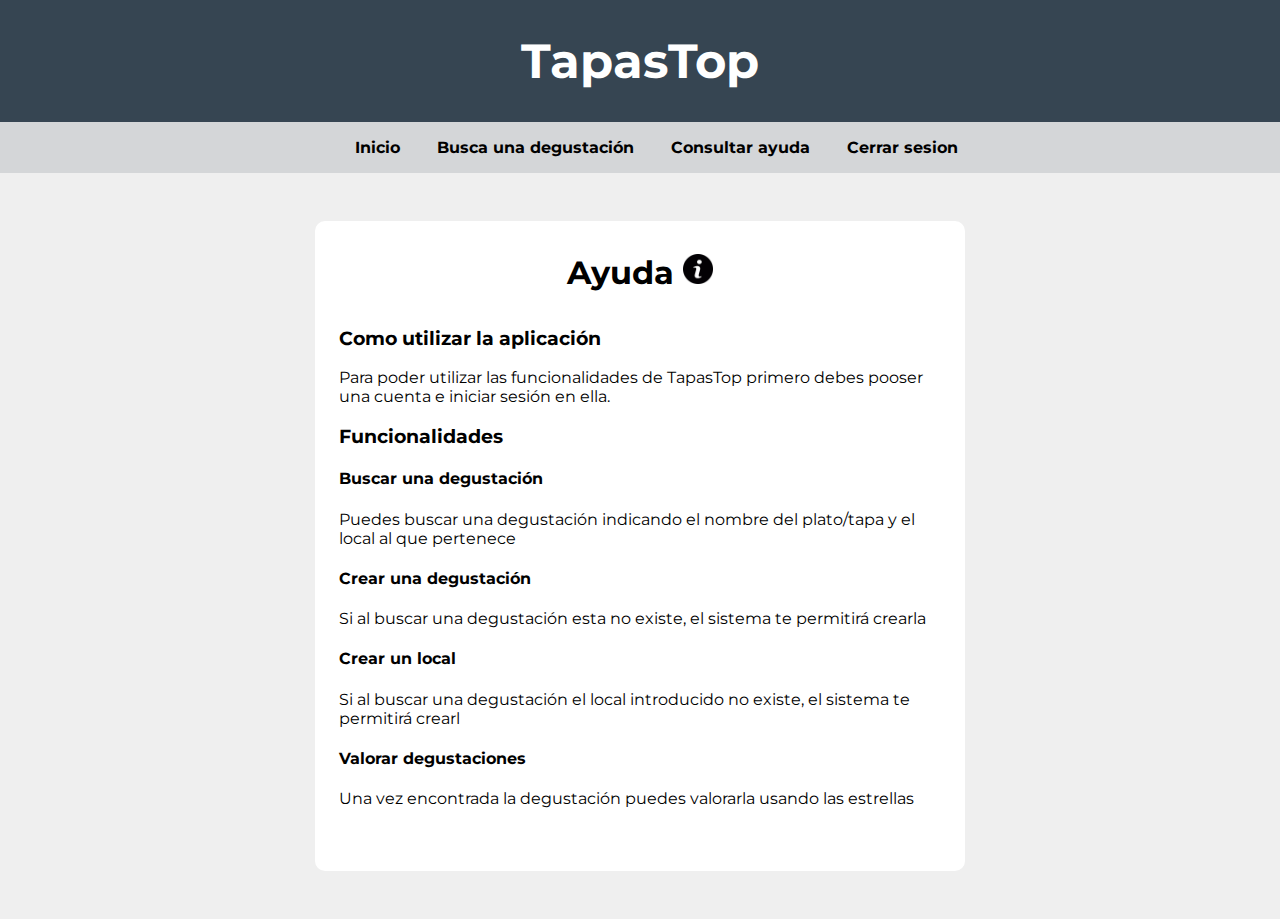
<file: ayuda.html>
<!DOCTYPE html>
</html>
<head>
    <title>TapasTop</title>
    <link rel="preconnect" href="https://fonts.googleapis.com">
    <link rel="preconnect" href="https://fonts.gstatic.com" crossorigin>
    <link href="https://fonts.googleapis.com/css2?family=Montserrat&family=Roboto&family=Roboto+Mono:ital,wght@1,200&display=swap" rel="stylesheet">
    <link rel="stylesheet" href="css/inicioStyle.css">
</head>
<body>
    <header id="titulo">
        <h1 class="title">TapasTop</h1>
    </header>
    <nav> 
        <a href="inicio.html" class="link">Inicio</a>
        <a href="buscar-degustacion.html" class="link">Busca una degustación</a>
        <a href="ayuda.html" class="link">Consultar ayuda</a>
        <a class="link" onclick="logout()" style="cursor: pointer;">Cerrar sesion</a>
    </nav>
    <section class="seccion1">
        <article class="ayuda">
            <h2> Ayuda <img src="images/ayuda.png" height="30px"></h2>
            <h3>Como utilizar la aplicación</h3>
            <p>Para poder utilizar las funcionalidades de TapasTop primero debes pooser una cuenta e iniciar sesión en ella.</p>
            <h3>Funcionalidades</h3>
            <h4> Buscar una degustación</h4> 
            <p> Puedes buscar una degustación indicando el nombre del plato/tapa y el local al que pertenece</p>  
            <h4> Crear una degustación</h4> 
            <p> Si al buscar una degustación esta no existe, el sistema te permitirá crearla</p>   
            <h4> Crear un local</h4>  
            <p> Si al buscar una degustación el local introducido no existe, el sistema te permitirá crearl</p>   
            <h4> Valorar degustaciones</h4>  
            <p> Una vez encontrada la degustación puedes valorarla usando las estrellas</p>          
        </article>
    </section>
    <script src="js/inicio.js"></script>
</body>
</html>
</file>
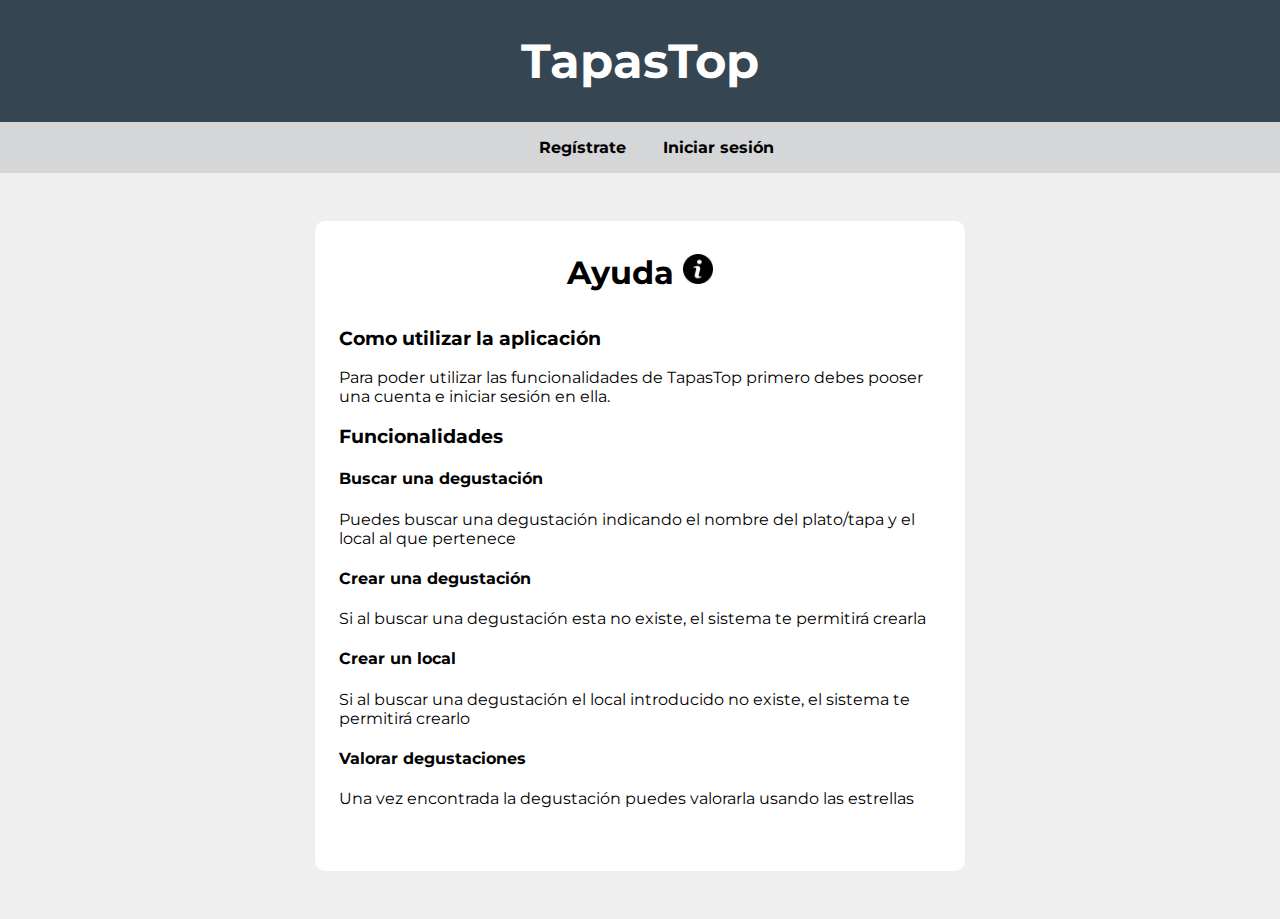
<file: ayuda1.html>
<!DOCTYPE html>
</html>
<head>
    <title>TapasTop</title>
    <link rel="preconnect" href="https://fonts.googleapis.com">
    <link rel="preconnect" href="https://fonts.gstatic.com" crossorigin>
    <link href="https://fonts.googleapis.com/css2?family=Montserrat&family=Roboto&family=Roboto+Mono:ital,wght@1,200&display=swap" rel="stylesheet">
    <link rel="stylesheet" href="css/inicioStyle.css">
</head>
<body>
    <header id="titulo">
        <h1 class="title">TapasTop</h1>
    </header>
    <nav> 
        <a href="index.html" class="link">Regístrate</a>
        <a href="login.html" class="link">Iniciar sesión</a>
    </nav>
    <section class="seccion1">
        <article class="ayuda">
            <h2> Ayuda <img src="images/ayuda.png" height="30px"></h2>
            <h3>Como utilizar la aplicación</h3>
            <p>Para poder utilizar las funcionalidades de TapasTop primero debes pooser una cuenta e iniciar sesión en ella.</p>
            <h3>Funcionalidades</h3>
            <h4> Buscar una degustación</h4> 
            <p> Puedes buscar una degustación indicando el nombre del plato/tapa y el local al que pertenece</p>  
            <h4> Crear una degustación</h4> 
            <p> Si al buscar una degustación esta no existe, el sistema te permitirá crearla</p>   
            <h4> Crear un local</h4>  
            <p> Si al buscar una degustación el local introducido no existe, el sistema te permitirá crearlo</p>      
            <h4> Valorar degustaciones</h4>  
            <p> Una vez encontrada la degustación puedes valorarla usando las estrellas</p>          
        </article>
    </section>
</body>
</html>
</file>
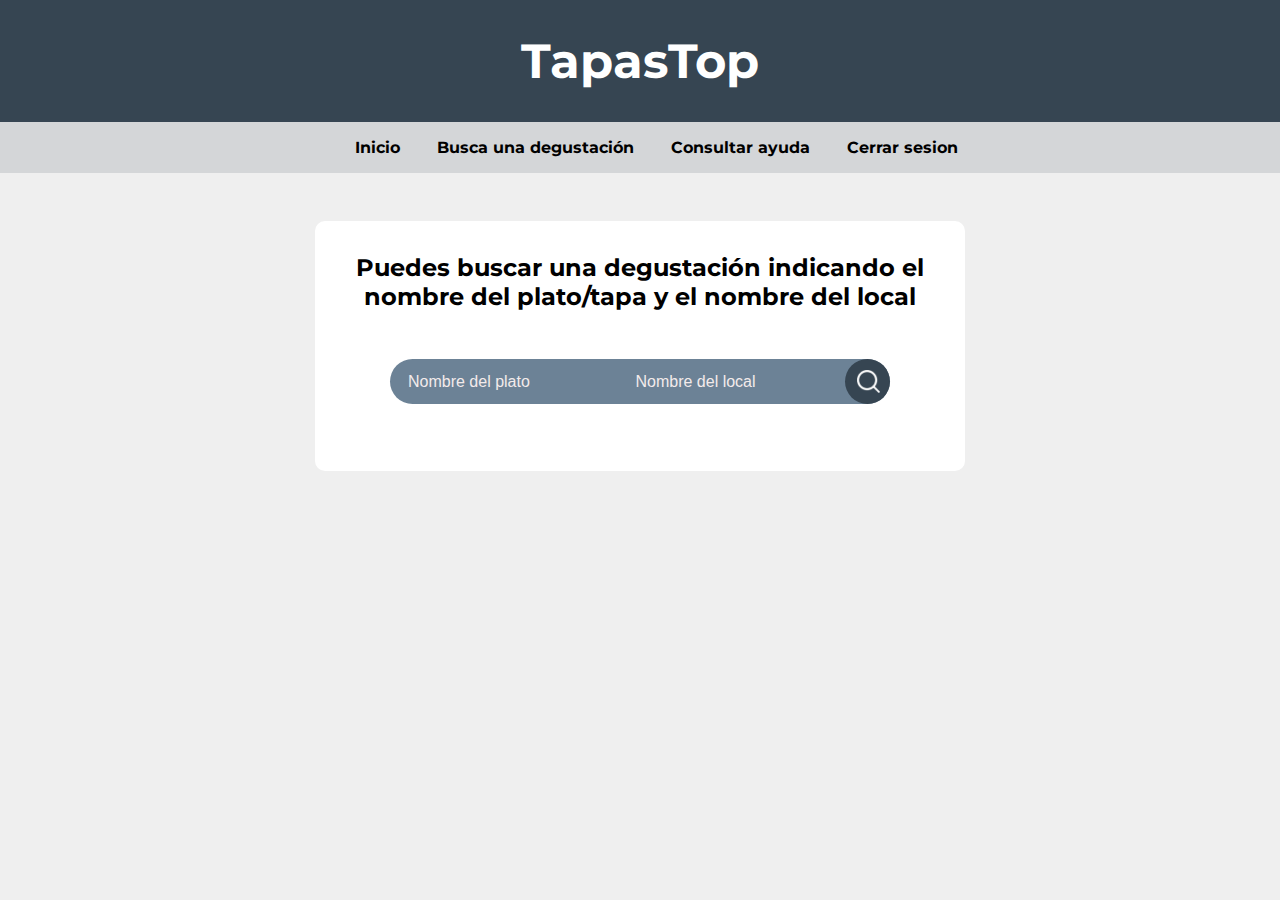
<file: buscar-degustacion.html>
<!DOCTYPE html>
</html>
<head>
    <title>TapasTop</title>
    <link rel="preconnect" href="https://fonts.googleapis.com">
    <link rel="preconnect" href="https://fonts.gstatic.com" crossorigin>
    <link href="https://fonts.googleapis.com/css2?family=Montserrat&family=Roboto&family=Roboto+Mono:ital,wght@1,200&display=swap" rel="stylesheet">
    <link rel="stylesheet" href="css/inicioStyle.css">
</head>
<body>
    <header id="titulo">
        <h1 class="title">TapasTop</h1>
    </header>
    <nav> 
        <a href="inicio.html" class="link">Inicio</a>
        <a href="buscar-degustacion.html" class="link">Busca una degustación</a>
        <a href="ayuda.html" class="link">Consultar ayuda</a>
        <a class="link" onclick="logout()" style="cursor: pointer;">Cerrar sesion</a>
    </nav>
    <section class="seccion1">
        <article class="buscar-degustacion">
            <h2 style="font-size: 1.5rem;"> Puedes buscar una degustación indicando el nombre del plato/tapa y el nombre del local</h2>
            <form class="searchBar" action="degustacion.html" method="get">
                <input type="text" placeholder="Nombre del plato" id="plateNameSearch" name="plateName" required>
                <input type="text" placeholder="Nombre del local" id="localNameSearch" name="localName" required>
                <button type="submit"><img src="images/search.png"></button>
            </form>
        </article>
    </section>
   
</body>
</html>
</file>
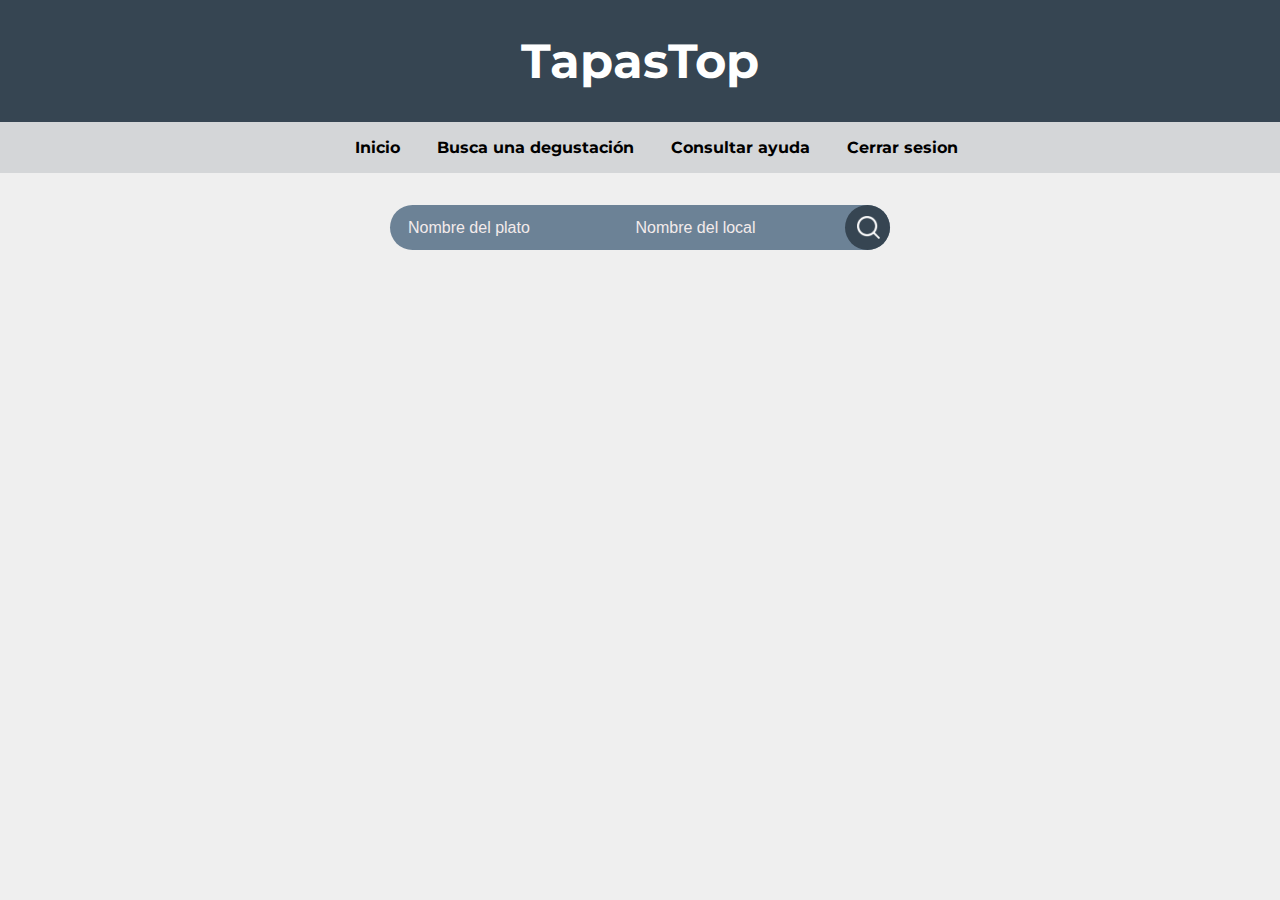
<file: degustacion.html>
<!DOCTYPE html>
</html>
<head>
    <title>TapasTop</title>
    <link rel="preconnect" href="https://fonts.googleapis.com">
    <link rel="preconnect" href="https://fonts.gstatic.com" crossorigin>
    <link href="https://fonts.googleapis.com/css2?family=Montserrat&family=Roboto&family=Roboto+Mono:ital,wght@1,200&display=swap" rel="stylesheet">
    <link rel="stylesheet" href="css/inicioStyle.css">
</head>
<body>
    <header id="titulo">
        <h1>TapasTop</h1>
    </header>
    <nav> 
        <a href="inicio.html" class="link">Inicio</a>
        <a href="buscar-degustacion.html" class="link">Busca una degustación</a>
        <a href="ayuda.html" class="link">Consultar ayuda</a>
        <a class="link" onclick="logout()" style="cursor: pointer;">Cerrar sesion</a>
    </nav>
    <section class="top">
        <form class="searchBar" action="degustacion.html" method="get">
            <input type="text" placeholder="Nombre del plato" id="plateNameSearch" name="plateName" required>
            <input type="text" placeholder="Nombre del local" id="localNameSearch" name="localName" required>
            <button type="submit"><img src="images/search.png" ></button>
        </form>
    </section>
    <section class="seccion1">
        <article class="post2" id="post">
        </article>
    </section>
    <script src="js/degustacion.js"></script>
</body>
</html>
</file>
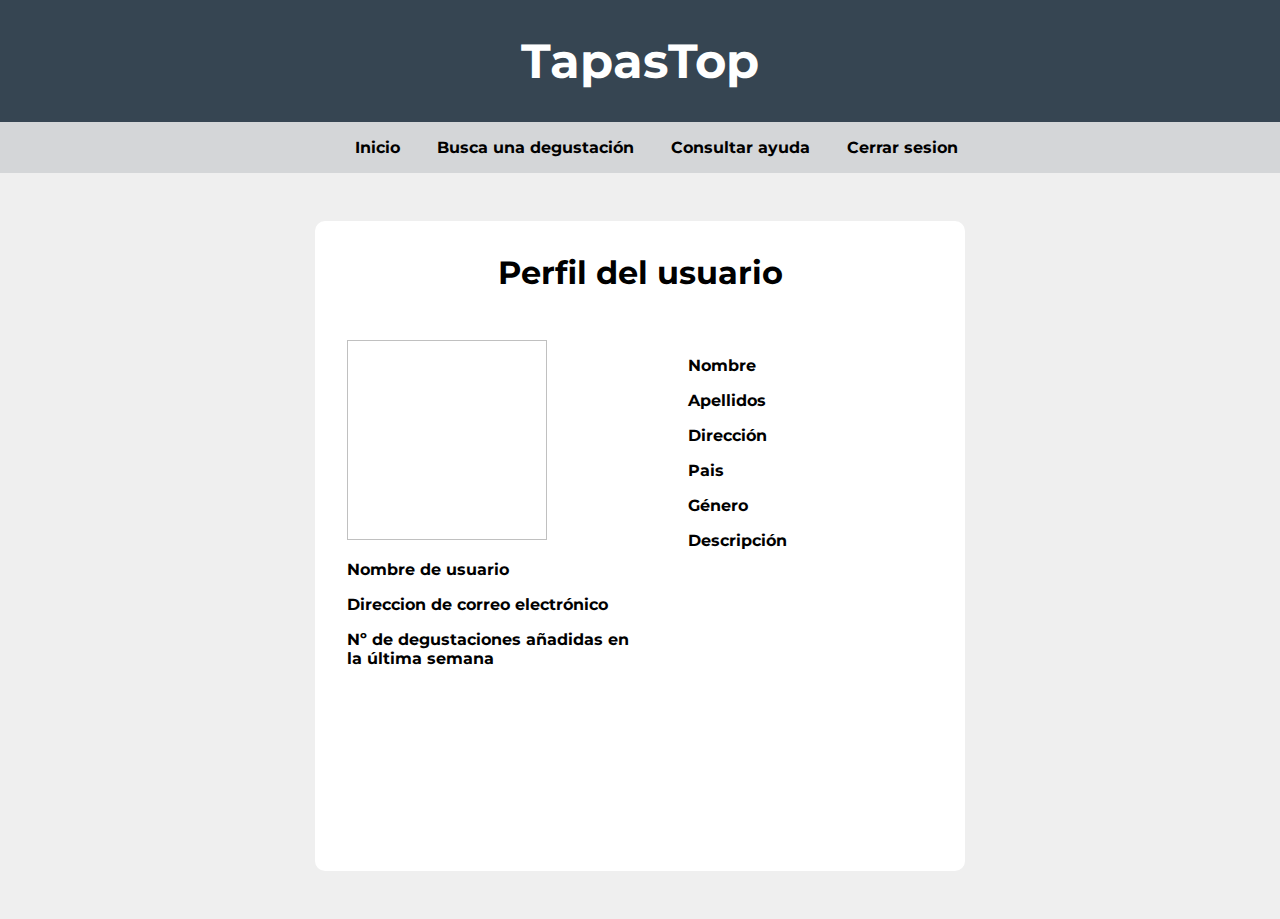
<file: inicio.html>
<!DOCTYPE html>
</html>
<head>
    <title>TapasTop</title>
    <link rel="preconnect" href="https://fonts.googleapis.com">
    <link rel="preconnect" href="https://fonts.gstatic.com" crossorigin>
    <link href="https://fonts.googleapis.com/css2?family=Montserrat&family=Roboto&family=Roboto+Mono:ital,wght@1,200&display=swap" rel="stylesheet">
    <link rel="stylesheet" href="css/inicioStyle.css">
</head>
<body>
    <header id="titulo">
        <h1 class="title">TapasTop</h1>
    </header>
    <nav> 
        <a href="inicio.html" class="link">Inicio</a>
        <a href="buscar-degustacion.html" class="link">Busca una degustación</a>
        <a href="ayuda.html" class="link">Consultar ayuda</a>
        <a class="link" onclick="logout()" style="cursor: pointer;">Cerrar sesion</a>
    </nav>
    <section class="seccion1">
        <article class="post">
            <h2> Perfil del usuario </h2>
            <section class="left">
                <img height="200" width="200" class="img" id="image"/> 
                <h3> Nombre de usuario</h3>
                <p id="username"> </p>
                <h3> Direccion de correo electrónico</h3>
                <p id="email"> </p>
                <h3> Nº de degustaciones añadidas en la última semana</h3>
                <p id="nDegustacionesLastWeek" class="p"></p>
            </section>
            <section class="right">
                <h3> Nombre</h3>
                <p id="firstName" class="p"></p>
                <h3> Apellidos</h3>
                <p id="lastName" class="p"> </p>
                <h3> Dirección</h3>
                <p id="address" class="p"> </p>
                <h3> Pais</h3>
                <p id="country" class="p"></p>
                <h3> Género</h3>
                <p id="gender" class="p"></p>
                <h3> Descripción</h3>
                <p id="description" class="p"></p>
            </section>
        </article>
    </section>
    <script src="js/inicio.js"></script>
</body>
</html>
</file>
<file: css/inicioStyle.css>
html {
    font-family: 'Montserrat', sans-serif;
}

body {
    margin: 0;
    background-color: #efefef;
}

header {
    background-color: #364552;
    padding: 1rem 1rem;
}
header h1 {
    font-size: 3rem;
    text-align: center;
    color : white;
    margin: 1rem;
}

/*----------------------------------------*/

nav {
    text-align: center;
    padding-top: 1rem;
    padding-bottom: 1rem;
    font-weight: 1000;
    background-color: #36455225;
}

nav a {
    margin-left: 2rem;
}

.seccion1 {
    width: 650px;
    margin: 3rem auto;
}

.post{
    background-color: #fff;
    height: 650px;
	border-radius: 10px;
}


.post2{
    background-color: #fff;
	border-radius: 10px;
}

.buscar-degustacion {
    background-color: #fff;
    height: 250px;
	border-radius: 10px;
}

.ayuda{
    background-color: #fff;
    height: 650px;
	border-radius: 10px;  
    padding-left: 1.5rem;
    padding-right: 1.5rem;
}

.ayuda h2 {
    padding-bottom: 1rem;
}


section article h2{
    margin: 0;
    padding: 2rem; 
    text-align: center;
	font-size: 2rem;
}

article section {
    margin-top: 1rem;
    width: 50%;
}

.left{
    float:left;
}

.right{
    float: right;
}


.post h3, .post2 h3{
    margin-bottom: 0;
	font-size: 1rem;
}


section article p {
    margin-top: 0.5rem;
    margin-bottom: 0;
}

.left h3, .left p, .left img {
    margin-left: 2rem;
}

.right h3, .p{
    margin-left: 3rem;
    margin-right: 2rem;
}

.link {
	transition: color 0.2s ease;
	color: black;
    text-decoration: none;
    font-weight: bold;
    font-size: 1rem;
}

.divi{
    padding-top: 1rem;
    padding-left: 1rem;
}


:hover.link {
    color: steelblue;
}


.top{
    width: 100%;
    background-size: cover;
    display: flex;
    align-items: center;
    justify-content: center;
    margin-top: 1rem;

}

h1 a {
    text-decoration: none;
    color: white;
}


.searchBar{
    width: 100%;
    max-width: 500px;
    background: #6c8296;
    display: flex;
    margin: 1rem auto;
    border-radius: 60px;
}

.searchBar input{
    background: transparent;
    flex: 1;
    border: 0;
    font-size: 1rem;
    outline: none;
    color: white;
    margin-left: 1rem;
}

.searchBar input::placeholder{
    color: rgb(243, 235, 235);
}

.searchBar button img {
    width: 25px;
}

.searchBar button{
    border: 0;
    border-radius: 50%;
    width: 45px;
    height: 45px;
    background: #364552;
    cursor: pointer;
}

/*---------------------------------------------------------*/
.h2{
    text-align: center;
    font-size: 1.5rem;
    padding-bottom: 1rem;
}

.form {
	width: 400px;
	margin: 2rem auto;
}
  
.inputContainer {
	position: relative;
	height: 45px;
	width: 90%;
	margin-bottom: 17px;
}
  
.input {

	position: absolute;
	top: 0px;
	left: 0px;
	height: 100%;
	width: 100%;
	border: 1px solid #DADCE0;
	border-radius: 7px;
	font-size: 16px;
	padding: 0 20px;
	outline: none;
	background: none;
	z-index: 1;
}
  
  
.label {
	position: absolute;
	top: 15px;
	left: 15px;
	padding: 0 4px;
	background-color: white;
	color: #DADCE0;
	font-size: 16px;
	transition: 0.5s;
	z-index: 0;
}
  
::placeholder {
	color: transparent;
}
  
.submitBtn {
	display: block;
	padding: 15px 30px;
	border: none;
	background-color: #364552;
	color: white;
	border-radius: 6px;
	cursor: pointer;
	font-size: 16px;
	float: right;
}

.input:focus + .label {
	top: -7px;
	left: 3px;
	z-index: 10;
	font-size: 14px;
	font-weight: 600;
	color: #364552;
}
  
.input:not(:placeholder-shown)+ .label {
	top: -7px;
	left: 3px;
	z-index: 10;
	font-size: 14px;
	font-weight: 600;
}
  
.input:focus {
	border: 2px solid #364552;
}

.title{
    cursor: pointer;

}



.rating {
    width: 250px;
    margin: 0 auto;
    height: 50px;
    margin-bottom: 1rem;
  }
  
  .rating p {
    margin-right: 10rem;
}
  
  .rating label {
    font-size: 20px;
  }
  
  input[type="radio"] {
    display: none;
  }
  
  .rating label {
    color: grey;
  }
  
  .clasificacion {
    direction: rtl;
    unicode-bidi: bidi-override;
  }
  
  .rating label:hover,
  .rating label:hover ~ label {
    color: orange;
  }
  
  input[type="radio"]:checked ~ label {
    color: orange;
  }

.botonValorar{
    border: 0;
    margin-left: 0.6rem;
    margin-top: 0.6rem;
    border-radius: 10%;
    width: 55px;
    height: 20px;
    background: slategrey;
    color: white;
    cursor: pointer;
}
</file>
